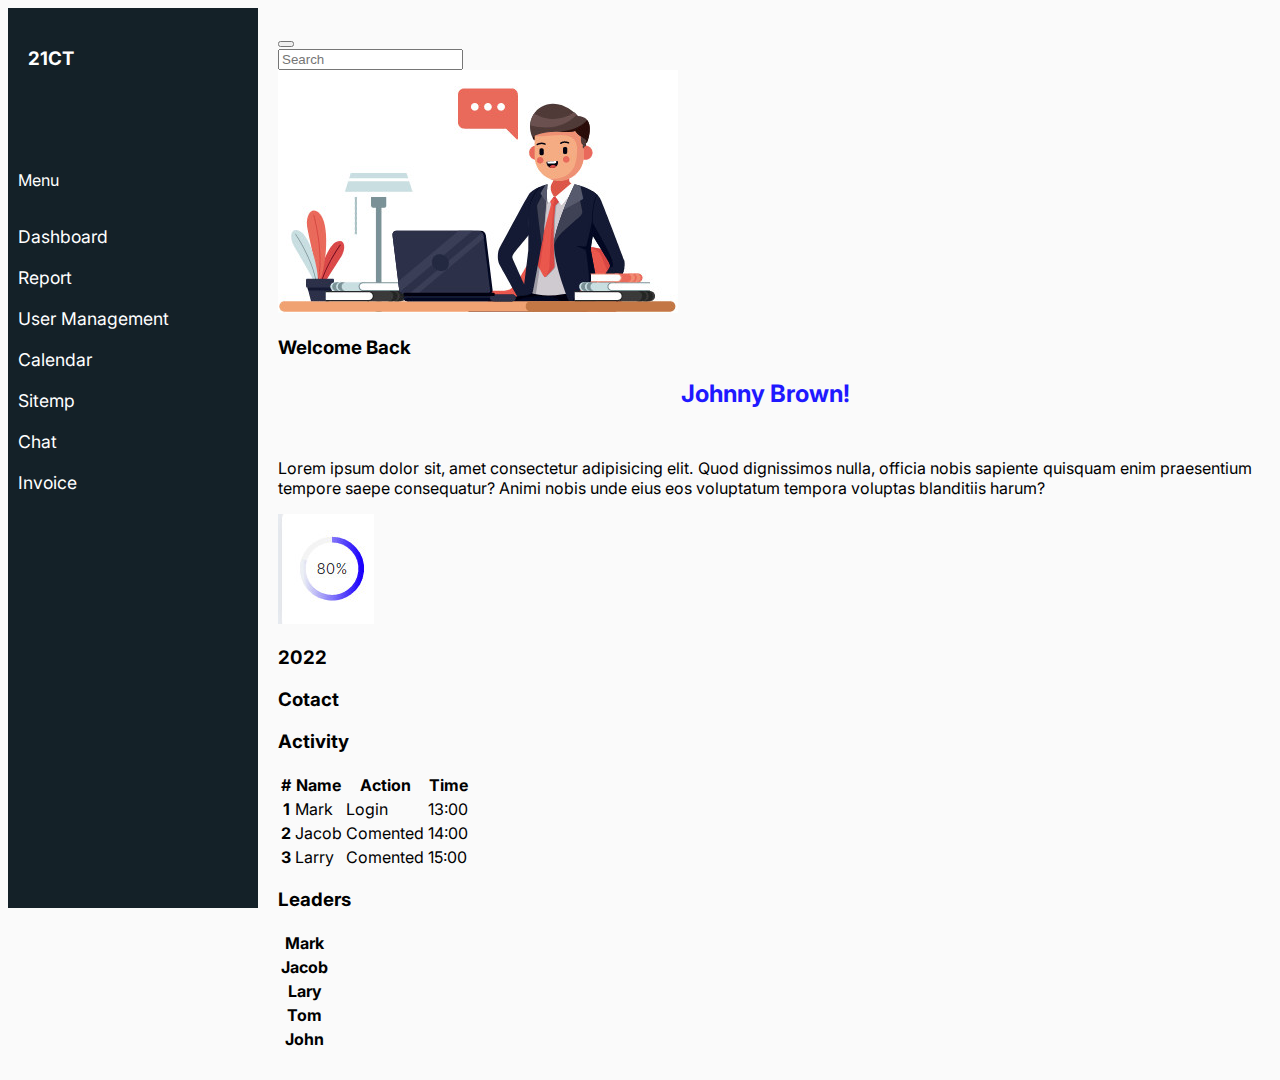
<file: index.html>
<!doctype html>
<html lang="en">

<head>
    <!-- Required meta tags -->
    <meta charset="utf-8">
    <meta name="viewport" content="width=device-width, initial-scale=1, shrink-to-fit=no">
    <link rel="preconnect" href="https://fonts.gstatic.com">
    <link href="https://fonts.googleapis.com/css2?family=Inter:wght@300;400;500&display=swap" rel="stylesheet">
    <!-- Bootstrap CSS -->
    <link rel="stylesheet" href="https://cdn.jsdelivr.net/npm/bootstrap@4.5.3/dist/css/bootstrap.min.css"
        integrity="sha384-TX8t27EcRE3e/ihU7zmQxVncDAy5uIKz4rEkgIXeMed4M0jlfIDPvg6uqKI2xXr2" crossorigin="anonymous">
    <link href="https://www.jqueryscript.net/css/jquerysctipttop.css" rel="stylesheet" type="text/css">

    <!-- cdnjs.com / libraries / fontawesome -->
    <link rel="stylesheet" href="https://cdnjs.cloudflare.com/ajax/libs/font-awesome/6.1.1/css/all.min.css"
        integrity="sha512-KfkfwYDsLkIlwQp6LFnl8zNdLGxu9YAA1QvwINks4PhcElQSvqcyVLLD9aMhXd13uQjoXtEKNosOWaZqXgel0g=="
        crossorigin="anonymous" referrerpolicy="no-referrer" />

    <!-- css ekternal -->
    <link rel="stylesheet" href="style.css">
  
    <title>Collapsible Bootstrap Sidebar</title>
    <style>
        body {
            background-color: #fafafa;
        }
    </style>
</head>

<body>

    <div class="wrapper">
        <nav id="sidebar" class="d-md-block collapse ">
            <div class="sidebar-header">
                <h3>21CT</h3>
            </div>
            <ul class="lisst-unstyled components">
                <p>Menu</p>
                <li>
                    <a class="" href="logo.html">Dashboard</a>
                </li>
                <li >
                    <a href="user-management.html">Report</a>
                </li>
                <li>
                    <a href="">User Management</a>
                </li>
                <li>
                    <a href="">Calendar</a>
                </li>
                <li>
                    <a href="">Sitemp</a>
                </li>
                <li>
                    <a href="">Chat</a>
                </li>
                <li>
                    <a href="">Invoice</a>
                </li>
            </ul>
            </ul>
        </nav>

        <div id="content" class="">
            <nav class="navbar">
                <div class="d-md-none">
                    <button type="button" id="sidebarCollapse"    data-toggle="collapse"
                        data-target="#sidebar">
                        <i class="fas fa-bars"></i>
                        <span> </span>
                </button>
                </div>
                <div>
                 <input type="text" class="form-control" placeholder="Search">
                </div>
            </nav>

            <div class="row">
               
                <div class="col-md-6">
                    <img src="image/f5b125d5e93627687e271.jpg">
                </div>
                <div class="col-md-6">
                    <h3>Welcome Back</h3>
                    <h2 style="font-weight: bold; color:#1F19FF;">Johnny Brown!</h2>
                    <p>Lorem ipsum dolor sit, amet consectetur adipisicing elit. Quod dignissimos nulla, officia nobis sapiente quisquam enim praesentium tempore saepe consequatur? Animi nobis unde eius eos voluptatum tempora voluptas blanditiis harum?</p>
                </div>
                    
            </div>
<div class="row">
    <div class="col-lg-3">
        <div class="col-xs-12">
            <img src="image/425e235dccbe02e05baf.jpg">
            <h3>2022</h3>
            <h3>Cotact</h3>
        </div>
     
    </div>
</div>
            

            <div class="row">
                <div class="col-lg-8">
                    <div class="card">
                        <div class="card-header">
                            <h3 class="panel-title"> Activity</h3>
                        </div>
                        <div class="card-body">
                            <table class="table">
                                <thead>
                                    <tr>
                                        <th scope="col">#</th>
                                        <th scope="col">Name</th>
                                        <th scope="col">Action</th>
                                        <th scope="col">Time</th>
                                    </tr>
                                </thead>
                                <tbody>
                                    <tr>
                                        <th scope="row">1</th>
                                        <td>Mark</td>
                                        <td>Login</td>
                                        <td>13:00</td>
                                    </tr>
                                    <tr>
                                        <th scope="row">2</th>
                                        <td>Jacob</td>
                                        <td>Comented</td>
                                        <td>14:00</td>
                                    </tr>
                                    <tr>
                                        <th scope="row">3</th>
                                        <td>Larry</td>
                                        <td>Comented</td>
                                        <td>15:00</td>
                                    </tr>
                                </tbody>
                            </table>
                        </div>
                    </div>
                </div>
                <div class="col-lg-4">
                    <div class="card">
                        <div class="card-header">
                            <h3 class="card-title"> Leaders</h3>
                        </div>
                        <div class="card-body">
                            <table class="table">
                                <thead>
                                    
                                        <th scope="col">Mark</th>
                                    </tr>
                                </thead>
                                <tbody>
                                    <tr>
                                        <th scope="row">Jacob</th>
                                        
                                    </tr>
                                    <tr>
                                        <th scope="row">Lary</th>
                                        
                                    </tr>
                                    <tr>
                                        <th scope="row">Tom</th>
                                       
                                    </tr>
                                    <tr>
                                        <th scope="row">John</th>
                                       
                                    </tr>
                                </tbody>
                            </table>
                        </div>
                    </div>
                </div>
            </div>

        </div>
    </div>
    


    
    <script src="https://code.jquery.com/jquery-3.5.1.min.js"
        integrity="sha256-9/aliU8dGd2tb6OSsuzixeV4y/faTqgFtohetphbbj0=" crossorigin="anonymous"></script>
    <script src="https://cdn.jsdelivr.net/npm/popper.js@1.16.1/dist/umd/popper.min.js"
        integrity="sha384-9/reFTGAW83EW2RDu2S0VKaIzap3H66lZH81PoYlFhbGU+6BZp6G7niu735Sk7lN"
        crossorigin="anonymous"></script>
    <script src="https://cdn.jsdelivr.net/npm/bootstrap@4.5.3/dist/js/bootstrap.min.js"
        integrity="sha384-w1Q4orYjBQndcko6MimVbzY0tgp4pWB4lZ7lr30WKz0vr/aWKhXdBNmNb5D92v7s"
        crossorigin="anonymous"></script>



    <script>
        // $(document).ready(function() {
        //     $("#sidebarCollapse").on('click', function() {
        //         $("#sidebar").toggleClass('active');
        //     });
        // });
    </script>
</body>

</html>
</file>
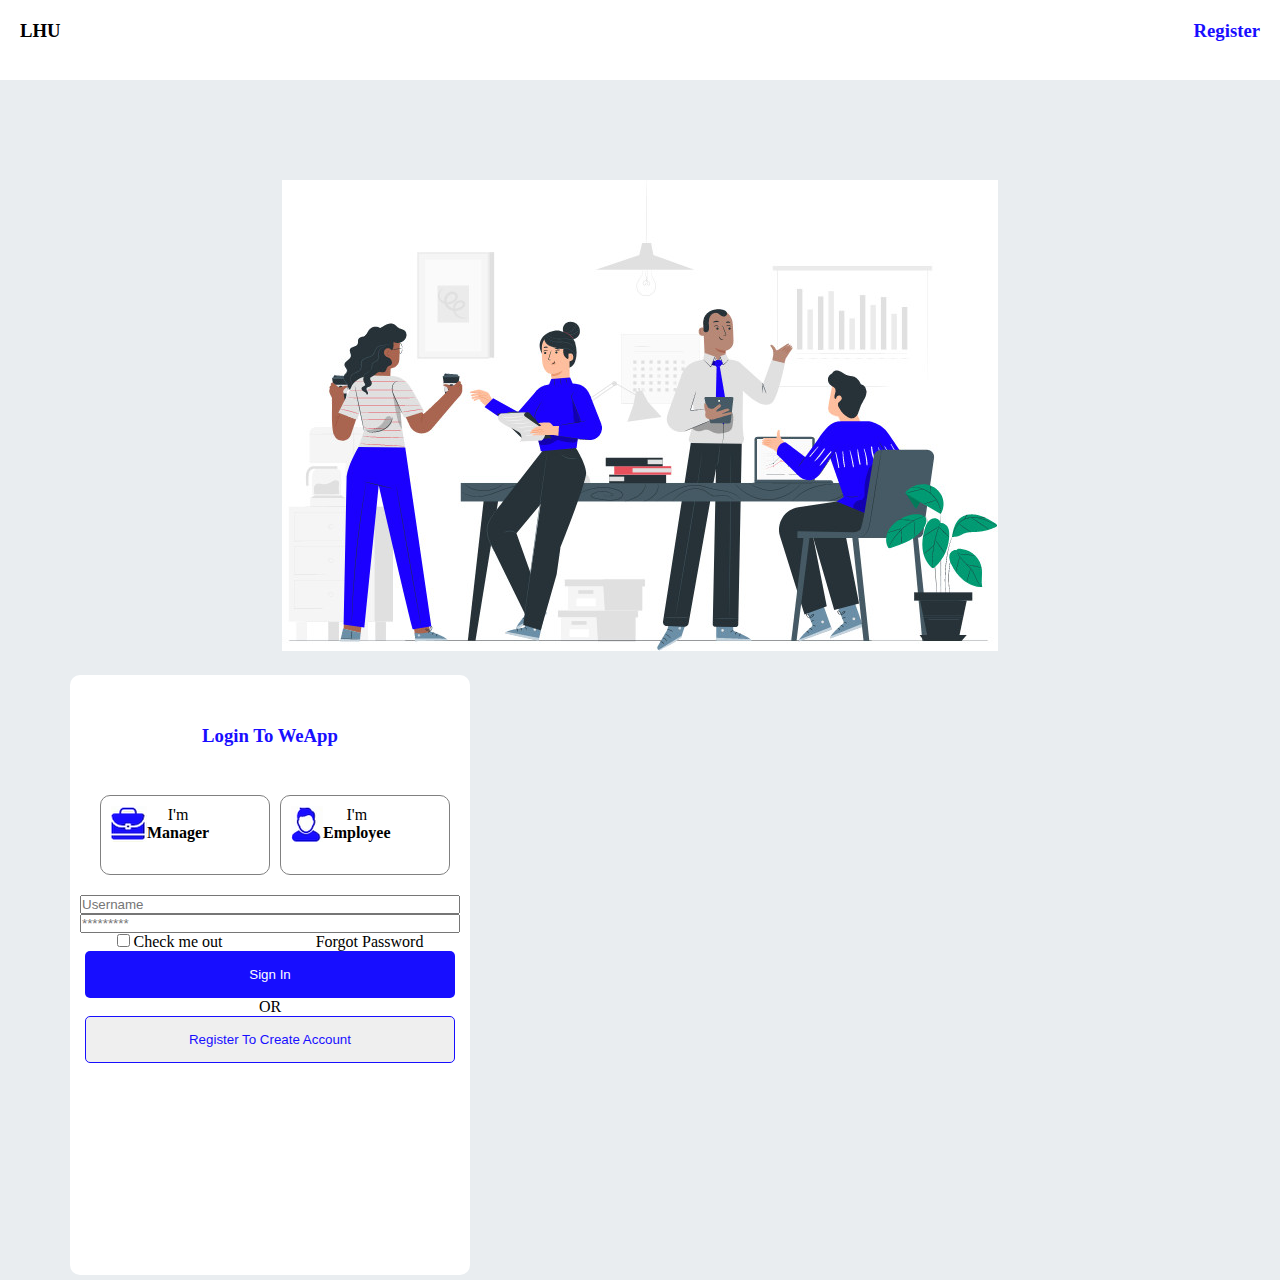
<file: logo.html>
<!doctype html>
<html lang="en">

<head>

    <meta charset="utf-8">
    <meta name="viewport" content="width=device-width, initial-scale=1, shrink-to-fit=no">
    <link rel="preconnect" href="https://fonts.gstatic.com">
    <link href="https://fonts.googleapis.com/css2?family=Inter:wght@300;400;500&display=swap" rel="stylesheet">

    <link rel="stylesheet" href="https://cdn.jsdelivr.net/npm/bootstrap@4.5.3/dist/css/bootstrap.min.css"
        integrity="sha384-TX8t27EcRE3e/ihU7zmQxVncDAy5uIKz4rEkgIXeMed4M0jlfIDPvg6uqKI2xXr2" crossorigin="anonymous">
    <link href="https://www.jqueryscript.net/css/jquerysctipttop.css" rel="stylesheet" type="text/css">


    <link rel="stylesheet" href="https://cdnjs.cloudflare.com/ajax/libs/font-awesome/6.1.1/css/all.min.css"
        integrity="sha512-KfkfwYDsLkIlwQp6LFnl8zNdLGxu9YAA1QvwINks4PhcElQSvqcyVLLD9aMhXd13uQjoXtEKNosOWaZqXgel0g=="
        crossorigin="anonymous" referrerpolicy="no-referrer" />
    <link rel="stylesheet" href="stylelogo.css">
    <link href='https://unpkg.com/boxicons@2.1.2/css/boxicons.min.css' rel='stylesheet'>

    <title>Collapsible Bootstrap Sidebar</title>

</head>

<body>

    <nav>
        <div class="chuong">
            <div>
                <h3 style="padding:20px;">LHU</h3>
            </div>
            <div>
                <h3 style="color:#190EFF;padding:20px;">Register</h3>
            </div>
        </div>
    </nav>
   <div class="hihi">
       <div class="row">
           <div class="col-md-6">
               <img src="image/39040c60c0830edd57922.jpg " >
           </div>
           <div class="col-md-6">
               <form action="" class="shadow">
                   <h3 style="color:#190EFF; height:100px; padding-top: 50px;">Login To WeApp</h3>
                   <div class="hello">
                       <div style="display: flex;" class="box" >
                       
                           <div>
                               <img src="image/manager.PNG">
                           </div>
                           <div>
                               <p>I'm</p>
                               <p><span style="font-weight: bold;">Manager</span></p>
                           </div>
                           
                       </div>
                    
                        <div style="display: flex; border-radius: 2px sold gray;" class="box">
                            <div>
                                <img src="image/man.PNG">
                            </div>
                            <div>
                                <p>I'm</p>
                                <p><span style="font-weight: bold;">Employee</span></p>
                            </div>
                        </div>
                     
                   </div>
                   <div class="form-group">
                    <input type="text" class="form-control" placeholder="Username"  >   
                      
                   </div>
                   <div class="form-group">
                    <input type="password" class="form-control" placeholder="*********">
                </div>
                <div class=" form-check" style="display: flex; justify-content: space-around;">
               <div> <input type="checkbox" class="form-check-input" id="exampleCheck1" >
                <label class="form-check-label" for="exampleCheck1">Check me out</label>
            </div>   
            <div>
                <p>Forgot Password</p>
            </div>  
                   
                  </div>
                  <div class="form-group">
                      <button class="nut">Sign In</button>
                  </div>
                  <div>
                      <p>OR</p>
                  </div>
                  <div class="form-group">
                    <button class="nut1">Register To Create Account</button>
                </div>
               </form>
           </div>
       </div>
   </div>


    <script src="https://code.jquery.com/jquery-3.5.1.min.js"
        integrity="sha256-9/aliU8dGd2tb6OSsuzixeV4y/faTqgFtohetphbbj0=" crossorigin="anonymous"></script>
    <script src="https://cdn.jsdelivr.net/npm/popper.js@1.16.1/dist/umd/popper.min.js"
        integrity="sha384-9/reFTGAW83EW2RDu2S0VKaIzap3H66lZH81PoYlFhbGU+6BZp6G7niu735Sk7lN"
        crossorigin="anonymous"></script>
    <script src="https://cdn.jsdelivr.net/npm/bootstrap@4.5.3/dist/js/bootstrap.min.js"
        integrity="sha384-w1Q4orYjBQndcko6MimVbzY0tgp4pWB4lZ7lr30WKz0vr/aWKhXdBNmNb5D92v7s"
        crossorigin="anonymous"></script>




</body>
</file>
<file: style.css>
* {
    list-style: none;
}

body {
    font-family: 'Inter', sans-serif;
    background: #fff;
}

p {
    font-family: 'Inter', sans-serif;
}

a,
a:hover,
a:focus {
    color: inherit;
    text-decoration: none;
    transition: all 0.4s;
}




.wrapper {
    display: flex;
    text-decoration: none;
    transition: all 0.4s;
}

#sidebar {
    min-width: 250px;
    max-width: 400px;
    background: #142128;
    color: #fff;
    transition: all 0.4s;
    height: 100vh;
}




#sidebar .sidebar-header {
    padding: 20px;
    background: #142128;
}

#sidebar ul.components {
    padding: 20px 0;
    
}

#sidebar ul p {
    color: #fff;
    padding: 10px;
}

#sidebar ul li a {
    padding: 10px;
    font-size: 1.1em;
    display: block;
}

#sidebar ul li a:hover {
    color: #262933;
    background: #111C21;
}

#sidebar ul li.active>a,
a[aria-expanded="true"] {
    color: #fff;
    background: #1b1d24;
}

a[data-toggle="collapse"] {
    position: relative;
}

.dropdown-toggle::after {
    display: block;
    position: absolute;
    top: 50%;
    right: 20%;
    transform: translateY(-50%);
}

ul ul a {
    font-size: 0.9em !important;
    padding-left: 30px !important;
    background: #1b1d24;
}

#content {
    width: 100%;
    padding: 20px;
    min-width: height 100vh;
    transition: all 0.4s;
}

#content h2 {
    text-align: center;
    margin-bottom: 50px;
}

#content p {
    text-align: justify;
}



.alerts-heading{
    font-size: 50px;
}
</file>
<file: stylelogo.css>
*{
    padding: 0;
    margin: 0;
    box-sizing: border-box;
}
body{
    width:100%;
    height:1200px;
}
.chuong{
    display: flex;
    justify-content: space-between;
    height:80px;
}
.hihi{
   background-color: #E9EDF0;
   width:100%;
   height: 100%;
}
.row{

   padding-top: 100px;
   text-align: center;
    
}
form{
    width:400px;
    height:600px;
    background-color: white;
    border-radius: 10px;
    margin-top: 20px;
    margin-left: 70px;
}
.hello{
    display: flex;
    justify-content: center;
    padding: 20px;
}
.form-control{
    width:380px;
    margin: 0 auto;
    
}
.box{
   padding-right: 20px;
   width:180px;
   height:80px;
   border: 1px solid gray;
  padding: 10px;
  border-radius: 10px;
   margin-left: 10px;

}
.nut{
    width:370px;
    height:47px;
    background-color: #170EFF;
    color:white;
    border: none;
    border-radius: 5px ;
}
.nut1{
    width:370px;
    height:47px;
    
    color:#170EFF;
    border:  1px solid #170EFF;
    border-radius: 5px ;    
}
</file>
